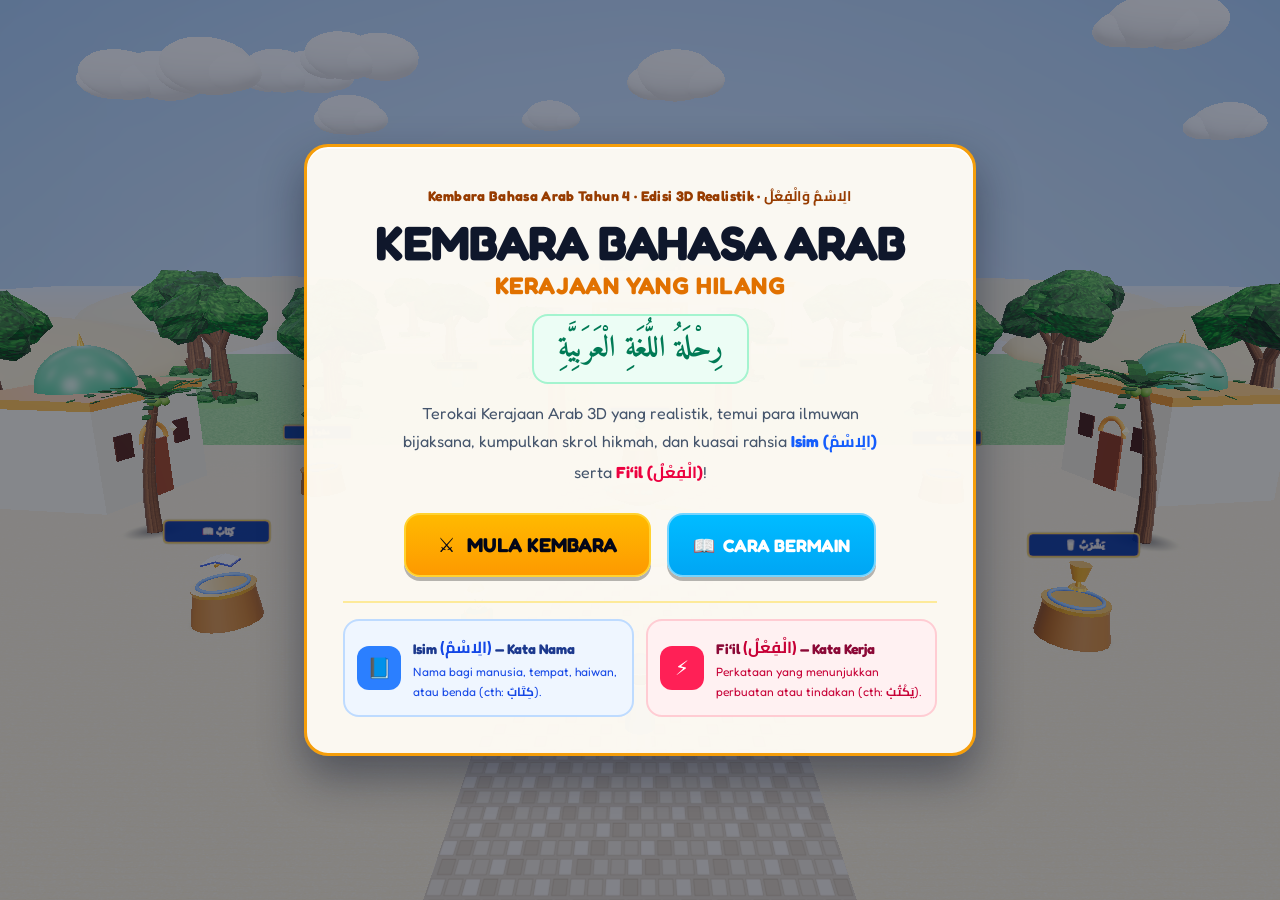
<file: index.html>
<!doctype html>
<html lang="ms">
  <head>
    <meta charset="UTF-8" />
    <meta name="viewport" content="width=device-width, initial-scale=1.0, maximum-scale=1.0, user-scalable=no" />
    <title>Kembara Bahasa Arab: Kerajaan Yang Hilang | رِحْلَةُ اللُّغَةِ الْعَرَبِيَّةِ</title>
    <meta name="description" content="Aplikasi pembelajaran interaktif 3D Bahasa Arab Tahun 4 untuk menguasai Isim (الِاسْمُ) dan Fi'il (الْفِعْلُ) melalui pengembaraan 4 peringkat." />
    <meta property="og:title" content="Kembara Bahasa Arab: Kerajaan Yang Hilang" />
    <meta property="og:description" content="Aplikasi pembelajaran interaktif 3D Bahasa Arab Tahun 4 untuk menguasai Isim (الِاسْمُ) dan Fi'il (الْفِعْلُ) melalui pengembaraan 4 peringkat." />
    <meta property="og:type" content="website" />
    <meta name="twitter:card" content="summary_large_image" />
    <link rel="preconnect" href="https://fonts.googleapis.com" />
    <link rel="preconnect" href="https://fonts.gstatic.com" crossorigin />
    <link href="https://fonts.googleapis.com/css2?family=Amiri:wght@700&family=Cairo:wght@600;700;800&family=Fredoka:wght@500;600;700&display=swap" rel="stylesheet" />
  </head>
  <body style="background-color: #0f172a; color: #f8fafc; margin: 0;">
    <div id="root"></div>
    <script type="module" src="/src/main.tsx"></script>
    <script>
      (function () {
        var devScript = document.querySelector('script[src="/src/main.tsx"]');
        if (!devScript) return;
        var handled = false;
        function showHelp(root) {
          root.innerHTML =
            '<div style="min-height:100vh;display:flex;align-items:center;justify-content:center;padding:24px;font-family:system-ui,sans-serif;text-align:center;">' +
            '<div style="max-width:460px;background:#1e293b;border:2px solid #f59e0b;border-radius:16px;padding:24px;color:#f8fafc;">' +
            '<h1 style="margin:0 0 8px;font-size:20px;color:#fcd34d;">Aplikasi Perlu Dibina (Build)</h1>' +
            '<p style="margin:0;font-size:14px;line-height:1.6;color:#cbd5e1;">Di GitHub, buka <b>Settings &rarr; Pages &rarr; Source</b> dan pilih <b>GitHub Actions</b> (atau folder <b>/docs</b> pada branch <b>main</b>).</p>' +
            '</div></div>';
        }
        function handleRawStaticFallback() {
          if (handled) return;
          var root = document.getElementById('root');
          if (!root || root.hasChildNodes()) return;
          handled = true;
          fetch('./docs/index.html', { method: 'HEAD' })
            .then(function (res) {
              if (res.ok) {
                window.location.replace('./docs/');
              } else {
                showHelp(root);
              }
            })
            .catch(function () {
              showHelp(root);
            });
        }
        devScript.addEventListener('error', handleRawStaticFallback);
        if (window.location.hostname.endsWith('github.io')) {
          handleRawStaticFallback();
        }
      })();
    </script>
  </body>
</html>
</file>
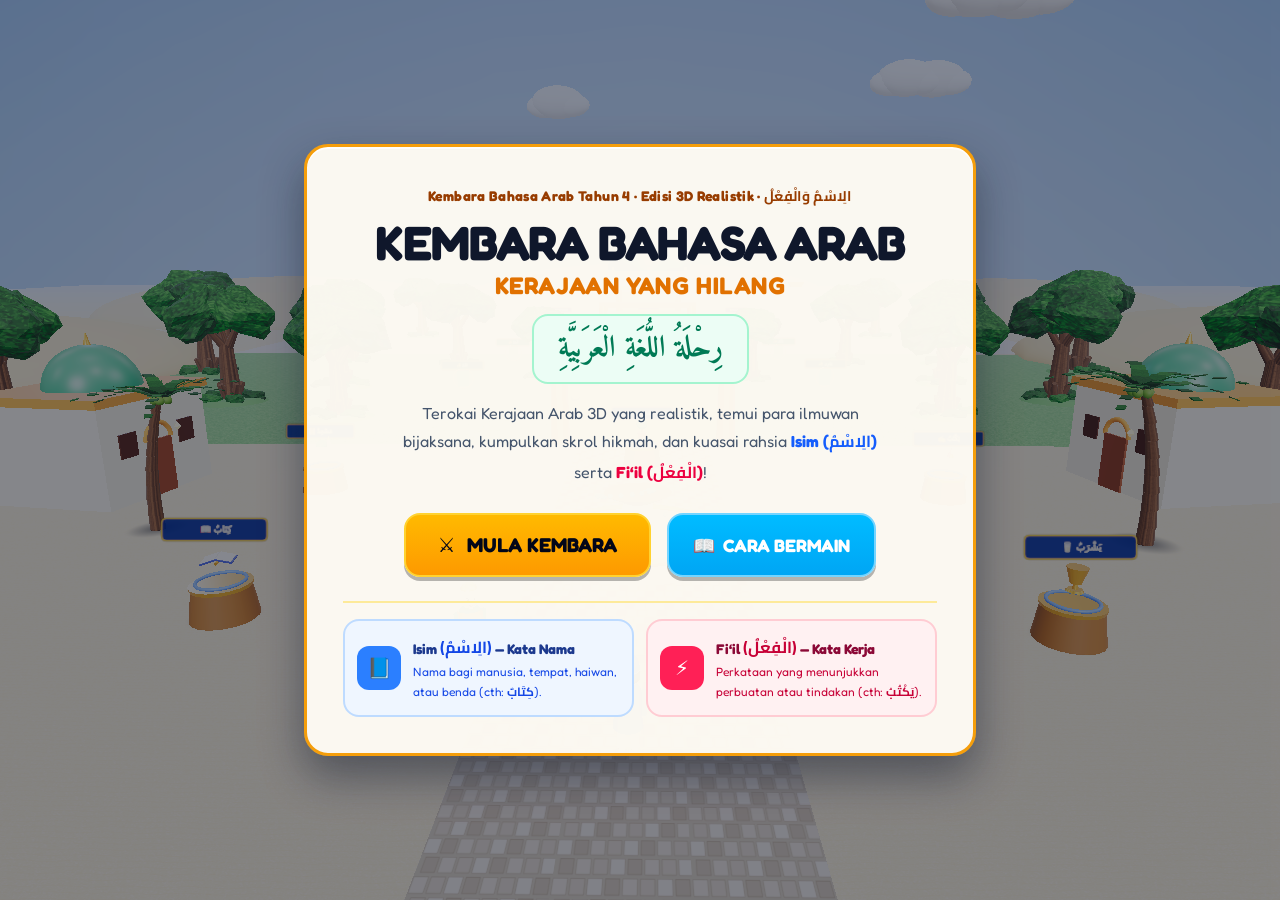
<file: docs/index.html>
<!doctype html>
<html lang="ms">
  <head>
    <meta charset="UTF-8" />
    <meta name="viewport" content="width=device-width, initial-scale=1.0, maximum-scale=1.0, user-scalable=no" />
    <title>Kembara Bahasa Arab: Kerajaan Yang Hilang | رِحْلَةُ اللُّغَةِ الْعَرَبِيَّةِ</title>
    <meta name="description" content="Aplikasi pembelajaran interaktif 3D Bahasa Arab Tahun 4 untuk menguasai Isim (الِاسْمُ) dan Fi'il (الْفِعْلُ) melalui pengembaraan 4 peringkat." />
    <meta property="og:title" content="Kembara Bahasa Arab: Kerajaan Yang Hilang" />
    <meta property="og:description" content="Aplikasi pembelajaran interaktif 3D Bahasa Arab Tahun 4 untuk menguasai Isim (الِاسْمُ) dan Fi'il (الْفِعْلُ) melalui pengembaraan 4 peringkat." />
    <meta property="og:type" content="website" />
    <meta name="twitter:card" content="summary_large_image" />
    <link rel="preconnect" href="https://fonts.googleapis.com" />
    <link rel="preconnect" href="https://fonts.gstatic.com" crossorigin />
    <link href="https://fonts.googleapis.com/css2?family=Amiri:wght@700&family=Cairo:wght@600;700;800&family=Fredoka:wght@500;600;700&display=swap" rel="stylesheet" />
    <script type="module" crossorigin src="./assets/index-BHYGJb_j.js"></script>
    <link rel="stylesheet" crossorigin href="./assets/index-Bd5ZjYuS.css">
  </head>
  <body style="background-color: #0f172a; color: #f8fafc; margin: 0;">
    <div id="root"></div>
    <script>
      (function () {
        var devScript = document.querySelector('script[src="/src/main.tsx"]');
        if (!devScript) return;
        var handled = false;
        function showHelp(root) {
          root.innerHTML =
            '<div style="min-height:100vh;display:flex;align-items:center;justify-content:center;padding:24px;font-family:system-ui,sans-serif;text-align:center;">' +
            '<div style="max-width:460px;background:#1e293b;border:2px solid #f59e0b;border-radius:16px;padding:24px;color:#f8fafc;">' +
            '<h1 style="margin:0 0 8px;font-size:20px;color:#fcd34d;">Aplikasi Perlu Dibina (Build)</h1>' +
            '<p style="margin:0;font-size:14px;line-height:1.6;color:#cbd5e1;">Di GitHub, buka <b>Settings &rarr; Pages &rarr; Source</b> dan pilih <b>GitHub Actions</b> (atau folder <b>/docs</b> pada branch <b>main</b>).</p>' +
            '</div></div>';
        }
        function handleRawStaticFallback() {
          if (handled) return;
          var root = document.getElementById('root');
          if (!root || root.hasChildNodes()) return;
          handled = true;
          fetch('./docs/index.html', { method: 'HEAD' })
            .then(function (res) {
              if (res.ok) {
                window.location.replace('./docs/');
              } else {
                showHelp(root);
              }
            })
            .catch(function () {
              showHelp(root);
            });
        }
        devScript.addEventListener('error', handleRawStaticFallback);
        if (window.location.hostname.endsWith('github.io')) {
          handleRawStaticFallback();
        }
      })();
    </script>
  </body>
</html>
</file>
